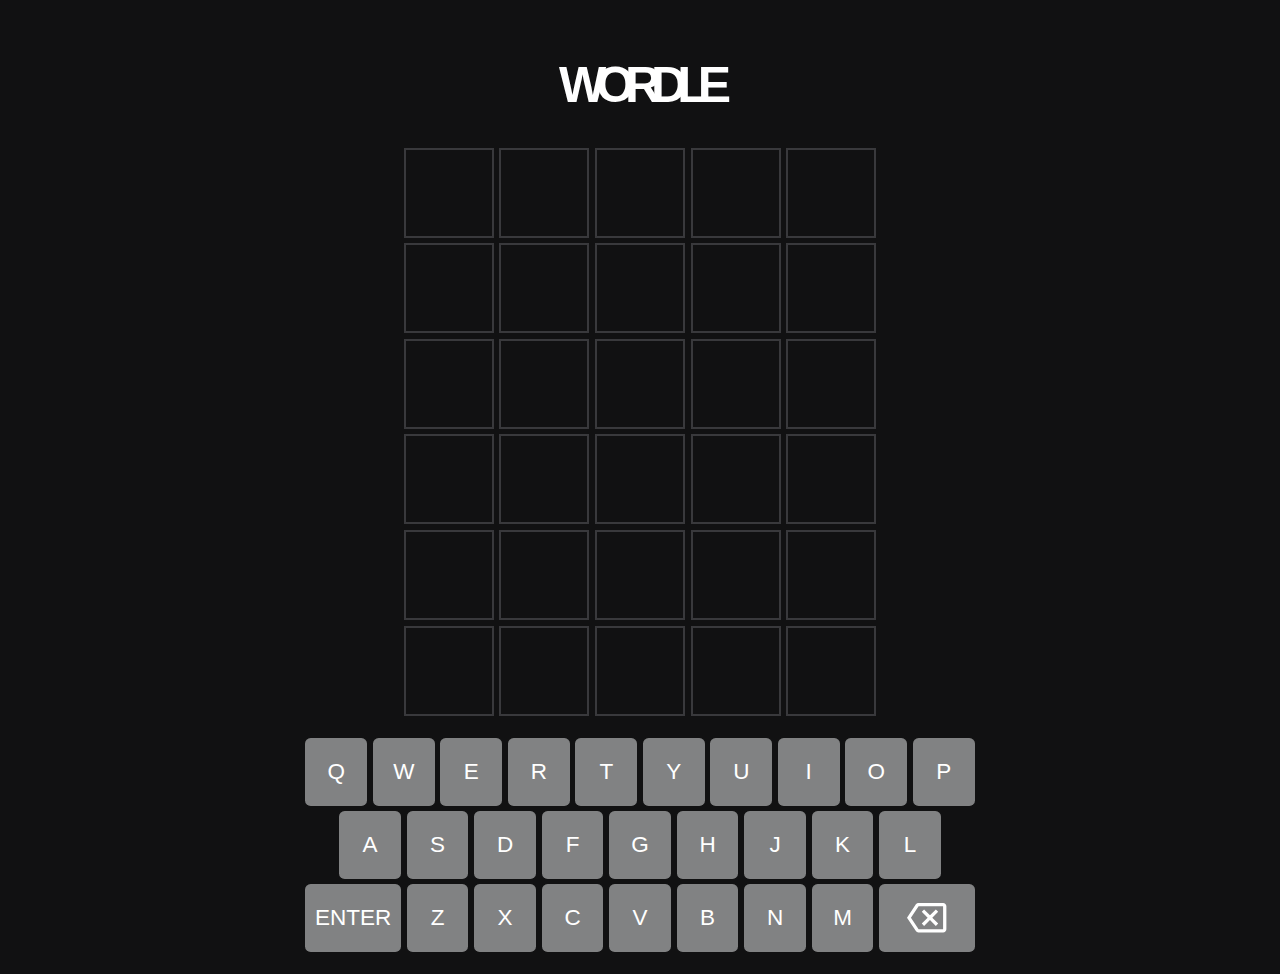
<file: Wordle/index.html>
<!DOCTYPE html>
<html lang="en">
  <head>
    <meta charset="UTF-8" />
    <meta http-equiv="X-UA-Compatible" content="IE=edge" />
    <meta name="viewport" content="width=device-width, initial-scale=1.0" />
    <link rel="stylesheet" href="styles.css" />
    <title>Wordle Clone</title>
    <script src="script.js" defer></script>
  </head>
  <body>
    <center>
    <h1>WORDLE</h1>
    </center>
    <div class="alert-container" data-alert-container></div>
    <div data-guess-grid class="guess-grid">
      <div class="tile"></div>
      <div class="tile"></div>
      <div class="tile"></div>
      <div class="tile"></div>
      <div class="tile"></div>
      <div class="tile"></div>
      <div class="tile"></div>
      <div class="tile"></div>
      <div class="tile"></div>
      <div class="tile"></div>
      <div class="tile"></div>
      <div class="tile"></div>
      <div class="tile"></div>
      <div class="tile"></div>
      <div class="tile"></div>
      <div class="tile"></div>
      <div class="tile"></div>
      <div class="tile"></div>
      <div class="tile"></div>
      <div class="tile"></div>
      <div class="tile"></div>
      <div class="tile"></div>
      <div class="tile"></div>
      <div class="tile"></div>
      <div class="tile"></div>
      <div class="tile"></div>
      <div class="tile"></div>
      <div class="tile"></div>
      <div class="tile"></div>
      <div class="tile"></div>
    </div>
    <div data-keyboard class="keyboard">
      <button class="key" data-key="Q">Q</button>
      <button class="key" data-key="W">W</button>
      <button class="key" data-key="E">E</button>
      <button class="key" data-key="R">R</button>
      <button class="key" data-key="T">T</button>
      <button class="key" data-key="Y">Y</button>
      <button class="key" data-key="U">U</button>
      <button class="key" data-key="I">I</button>
      <button class="key" data-key="O">O</button>
      <button class="key" data-key="P">P</button>
      <div class="space"></div>
      <button class="key" data-key="A">A</button>
      <button class="key" data-key="S">S</button>
      <button class="key" data-key="D">D</button>
      <button class="key" data-key="F">F</button>
      <button class="key" data-key="G">G</button>
      <button class="key" data-key="H">H</button>
      <button class="key" data-key="J">J</button>
      <button class="key" data-key="K">K</button>
      <button class="key" data-key="L">L</button>
      <div class="space"></div>
      <button data-enter class="key large">Enter</button>
      <button class="key" data-key="Z">Z</button>
      <button class="key" data-key="X">X</button>
      <button class="key" data-key="C">C</button>
      <button class="key" data-key="V">V</button>
      <button class="key" data-key="B">B</button>
      <button class="key" data-key="N">N</button>
      <button class="key" data-key="M">M</button>
      <button data-delete class="key large">
        <svg
          xmlns="http://www.w3.org/2000/svg"
          height="24"
          viewBox="0 0 24 24"
          width="24"
        >
          <path
            fill="var(--color-tone-1)"
            d="M22 3H7c-.69 0-1.23.35-1.59.88L0 12l5.41 8.11c.36.53.9.89 1.59.89h15c1.1 0 2-.9 2-2V5c0-1.1-.9-2-2-2zm0 16H7.07L2.4 12l4.66-7H22v14zm-11.59-2L14 13.41 17.59 17 19 15.59 15.41 12 19 8.41 17.59 7 14 10.59 10.41 7 9 8.41 12.59 12 9 15.59z"
          ></path>
        </svg>
      </button>
    </div>
  </body>
</html>
</file>
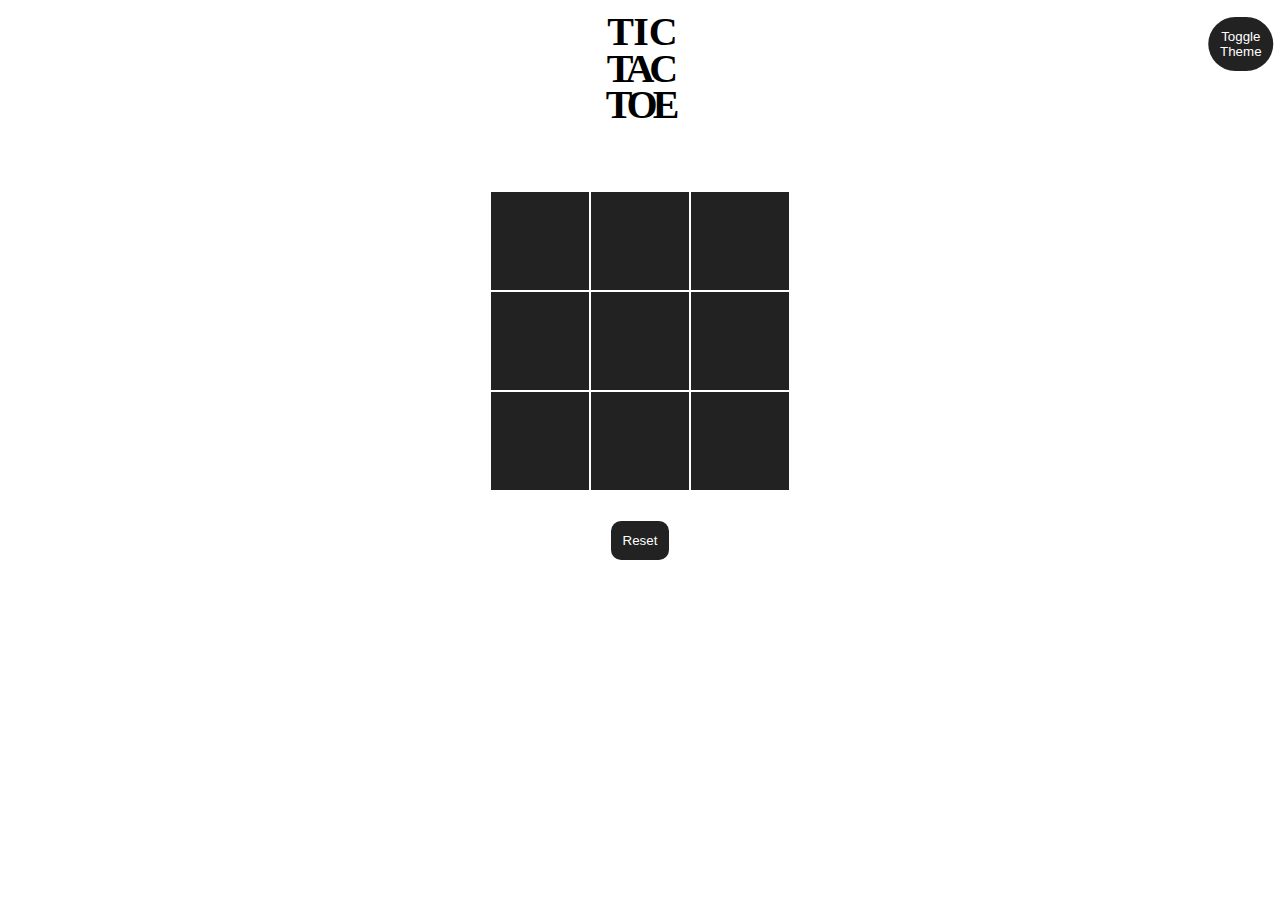
<file: Tic Tac Toe/TTT.html>
<!DOCTYPE html>
<html>
<head>

	<title>Tic Tac Toe</title>

	<link rel="stylesheet" type="text/css" href="TTT_styles.css">

</head>

<body>
	<center>

	<h1>T I C</h1>
	<h1>TAC</h1>
	<h1>TOE</h1>
<br>
<br>
<br>
	<div class="board">
		<div class="cell" onclick="placeMark(this)"></div>
		<div class="cell" onclick="placeMark(this)"></div>
		<div class="cell" onclick="placeMark(this)"></div>
		<div class="cell" onclick="placeMark(this)"></div>
		<div class="cell" onclick="placeMark(this)"></div>
		<div class="cell" onclick="placeMark(this)"></div>
		<div class="cell" onclick="placeMark(this)"></div>
		<div class="cell" onclick="placeMark(this)"></div>
		<div class="cell" onclick="placeMark(this)"></div>
	</div>
	<br>
	<button class="reset-button" onclick="resetGame()">Reset</button>
	<button class="theme-button" onclick="toggleTheme()">Toggle Theme</button>
	</center>

	<script type="text/javascript" src="TTT_script.js"></script>

</body>
</html>
</file>
<file: Wordle/styles.css>
*,
*::after,
*::before {
  box-sizing: border-box;
  font-family: Arial;
}

h1{
  color: white;
  font-size: 50px;
  letter-spacing: -10px;
}

body {
  background-color: hsl(240, 3%, 7%);
  display: flex;
  flex-direction: column;
  min-height: 100vh;
  margin: 0;
  padding: 1em;
  font-size: clamp(0.5rem, 2.5vmin, 1.5rem);
}

.keyboard {
  display: grid;
  grid-template-columns: repeat(20, minmax(auto, 1.25em));
  grid-auto-rows: 3em;
  gap: 0.25em;
  justify-content: center;
}

.key {
  font-size: inherit;
  grid-column: span 2;
  border: none;
  padding: 0;
  display: flex;
  justify-content: center;
  align-items: center;
  background-color: hsl(
    var(--hue, 200),
    var(--saturation, 1%),
    calc(var(--lightness-offset, 0%) + var(--lightness, 51%))
  );
  color: white;
  fill: white;
  text-transform: uppercase;
  border-radius: 0.25em;
  cursor: pointer;
  user-select: none;
}

.key.large {
  grid-column: span 3;
}

.key > svg {
  width: 1.75em;
  height: 1.75em;
}

.key:hover,
.key:focus {
  --lightness-offset: 10%;
}

.key.wrong {
  --lightness: 23%;
}

.key.wrong-location {
  --hue: 49;
  --saturation: 51%;
  --lightness: 47%;
}

.key.correct {
  --hue: 115;
  --saturation: 29%;
  --lightness: 43%;
}

.guess-grid {
  display: grid;
  justify-content: center;
  align-content: center;
  flex-grow: 1;
  grid-template-columns: repeat(5, 4em);
  grid-template-rows: repeat(6, 4em);
  gap: 0.25em;
  margin-bottom: 1em;
}

.tile {
  font-size: 2em;
  color: white;
  border: 0.05em solid hsl(240, 2%, 23%);
  text-transform: uppercase;
  font-weight: bold;
  display: flex;
  justify-content: center;
  align-items: center;
  user-select: none;
  transition: transform 250ms linear;
}

.tile[data-state="active"] {
  border-color: hsl(200, 1%, 34%);
}

.tile[data-state="wrong"] {
  border: none;
  background-color: hsl(240, 2%, 23%);
}

.tile[data-state="wrong-location"] {
  border: none;
  background-color: hsl(49, 51%, 47%);
}

.tile[data-state="correct"] {
  border: none;
  background-color: hsl(115, 29%, 43%);
}

.tile.shake {
  animation: shake 250ms ease-in-out;
}

.tile.dance {
  animation: dance 500ms ease-in-out;
}

.tile.flip {
  transform: rotateX(90deg);
}

@keyframes shake {
  10% {
    transform: translateX(-5%);
  }

  30% {
    transform: translateX(5%);
  }

  50% {
    transform: translateX(7.5%);
  }

  70% {
    transform: translateX(7.5%);
  }

  90% {
    transform: translateX(5%);
  }

  100% {
    transform: translateX(0);
  }
}

@keyframes dance {
  20% {
    transform: translateY(-50%);
  }

  40% {
    transform: translateY(5%);
  }

  60% {
    transform: translateY(-25%);
  }

  80% {
    transform: translateY(2.5%);
  }

  90% {
    transform: translateY(-5%);
  }

  100% {
    transform: translateY(0);
  }
}

.alert-container {
  position: fixed;
  top: 10vh;
  left: 50vw;
  transform: translateX(-50%);
  z-index: 1;
  display: flex;
  flex-direction: column;
  align-items: center;
}

.alert {
  pointer-events: none;
  background-color: hsl(204, 7%, 85%);
  padding: 0.75em;
  border-radius: 0.25em;
  opacity: 1;
  transition: opacity 500ms ease-in-out;
  margin-bottom: 0.5em;
}

.alert:last-child {
  margin-bottom: 0;
}

.alert.hide {
  opacity: 0;
}
</file>
<file: Tic Tac Toe/TTT_styles.css>
.board {
	width: 300px;
	height: 300px;
	display: flex;
	flex-wrap: wrap;
	background-color: #222;
}

.cell {
	width: 100px;
	height: 100px;
	border: 1px solid white;
	box-sizing: border-box;
	display: flex;
	justify-content: center;
	align-items: center;
	font-size: 40px;
	cursor: pointer;
	color: white;
}

.dark-theme {
	background-image: url("https://i.pinimg.com/originals/ee/59/fb/ee59fb5355c9b85d43e46b09f1796f36.gif");
}

.light-theme {
	background-color: white;
	color: black;
}

.theme-button {
	position: absolute;
    top: 5px;
    left: 96%;
    transform: translateX(-50%);

	background-color: #222;
	color: white;
	border: none;
	padding: 12px;
	margin: 12px;
	cursor: pointer;
	border-radius: 100px;
	font-family: "Arial", sans-serif;
}

.reset-button{
	background-color: #222;
	color: white;
	border: none;
	padding: 12px;
	margin: 12px;
	cursor: pointer;
	border-radius: 10px;
	font-family: "Arial", sans-serif;
}

h1{
	font-size: 40px;
	line-height: 0.25;
	letter-spacing: -5px;
}

body{
	background-image: url("https://media1.giphy.com/media/v1.Y2lkPTc5MGI3NjExY2VhMzkzNWM0Y2FlYWY1MGNlYjc1NmNkZWQ0ZTZmYjJhMjM2NDM4YSZjdD1z/j6kNcjk6BVMtFGLegJ/giphy.gif");
}
</file>
